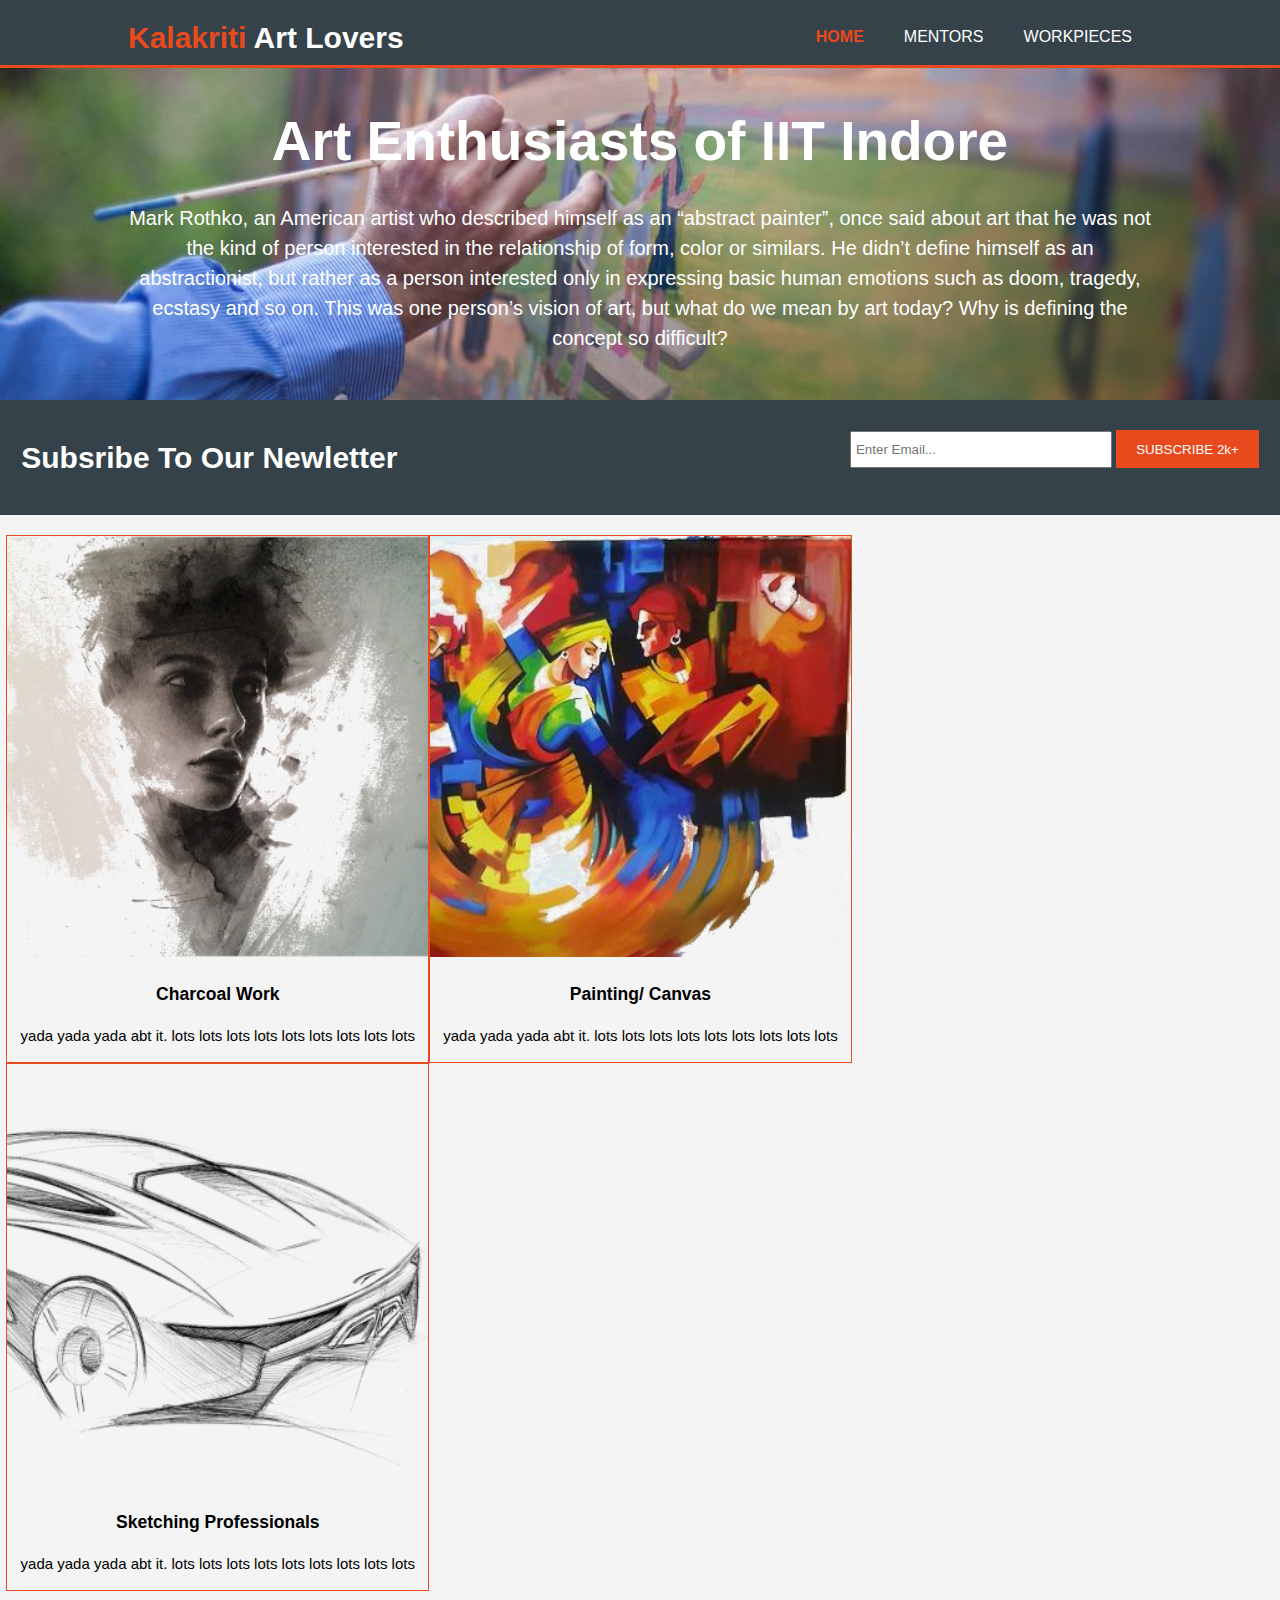
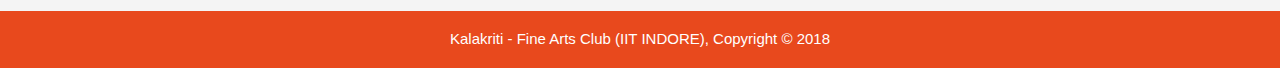
<file: index.html>
<!DOCTYPE html>
<html>
	<head>
		<meta charset = "utf-8">
		<meta name = "viewport" content = "width = device-width">
		<meta name = "description" content="Bunch of Art Enthusiasts!">
		<meta name = "keywords" content="art, artist, artists, sketching, painting, art lovers, enthusiasts, charcoal, oil pastels, watercolor, watercolors">
		<meta name = "author" content="Aditya Gupta">
		<title>Kalakriti Home | Welcome </title>
		<link rel = "stylesheet" href = "./css/stylesheet.css">
		<link href="https://stackpath.bootstrapcdn.com/font-awesome/4.7.0/css/font-awesome.min.css" rel="stylesheet" > <!--font for card-->
	</head>
	<body>
		<header>
			<div class = "container">
				<div id = "branding">
					<h1><span class ="highlight">Kalakriti</span> Art Lovers</h1>
				</div>	
				<nav>
					<ul>
						<li class = "current"><a href="index.html">Home</a></li>
						<li><a href="about.html">Mentors</a></li>
						<li><a href="services.html">Workpieces</a></li>
					</ul>
				</nav>

			</div>
		</header>

		<section id = "showcase">
			<div class = "container">
				<h1>Art Enthusiasts of IIT Indore</h1>	
				<p>Mark Rothko, an American artist who described himself as an “abstract painter”, once said about art that he was not the kind of person interested in the relationship of form, color or similars. He didn’t define himself as an abstractionist, but rather as a person interested only in expressing basic human emotions such as doom, tragedy, ecstasy and so on. This was one person’s vision of art, but what do we mean by art today? Why is defining the concept so difficult? </p>
			</div>	
		</section>

		<section id = "newsletter">
			<div class = "container1">
				<h1> Subsribe To Our Newletter </h1>
				<form> 
					<input type = "email" placeholder="Enter Email...">
					<button type = "submit" class = "button_1">SUBSCRIBE 2k+ </button>
				</form>
			</div>	
		</section>
		<section id = "boxes">
	
			<div class="container1">
				<div class = "box">
					<img src="./img/charcoal3.png">
					<h3>Charcoal Work</h3>
					<p> yada yada yada abt it. lots lots lots lots lots lots lots lots lots</p>
				</div>
	
				<div class = "box">
					<img src="./img/painting41.png">
					<h3>Painting/ Canvas</h3>
					<p> yada yada yada abt it. lots lots lots lots lots lots lots lots lots</p>
				</div>
	
				<div class = "box">
					<img src="./img/sketching1.png">
					<h3>Sketching Professionals</h3>
					<p> yada yada yada abt it. lots lots lots lots lots lots lots lots lots</p>
				</div>

			</div>
		</section>

<!--	<section id = "cardss">
		<div class = "card">
				<div class = "frontCard"> <img src = "./img/tanmay1.jpg"> </div>
				<div class = "backCard"> 
					<div class = "details">
						<h2>Aditya Gupta<br> <span> Senior Designer</span> </h2>
						<div class = "social-icons">
							<a href = "#"> <i class="fa fa-facebook" aria-hidden="true"></i> </a>
							<a href = "#"><i class="fa fa-twitter" aria-hidden="true"></i></a>
							<a href = "#"><i class="fa fa-google-plus" aria-hidden="true"></i></a>
							<a href = "#"><i class="fa fa-linkedin" aria-hidden="true"></i></a>
							<a href = "#"><i class="fa fa-instagram" aria-hidden="true"></i></a>
						
						</div>	
					  </div>
					</div>
				</div>
	</section>	-->				
		<footer>
			<p> Kalakriti - Fine Arts Club (IIT INDORE), Copyright &copy; 2018</p>	
		</footer>	

	</body>
</html>
</file>
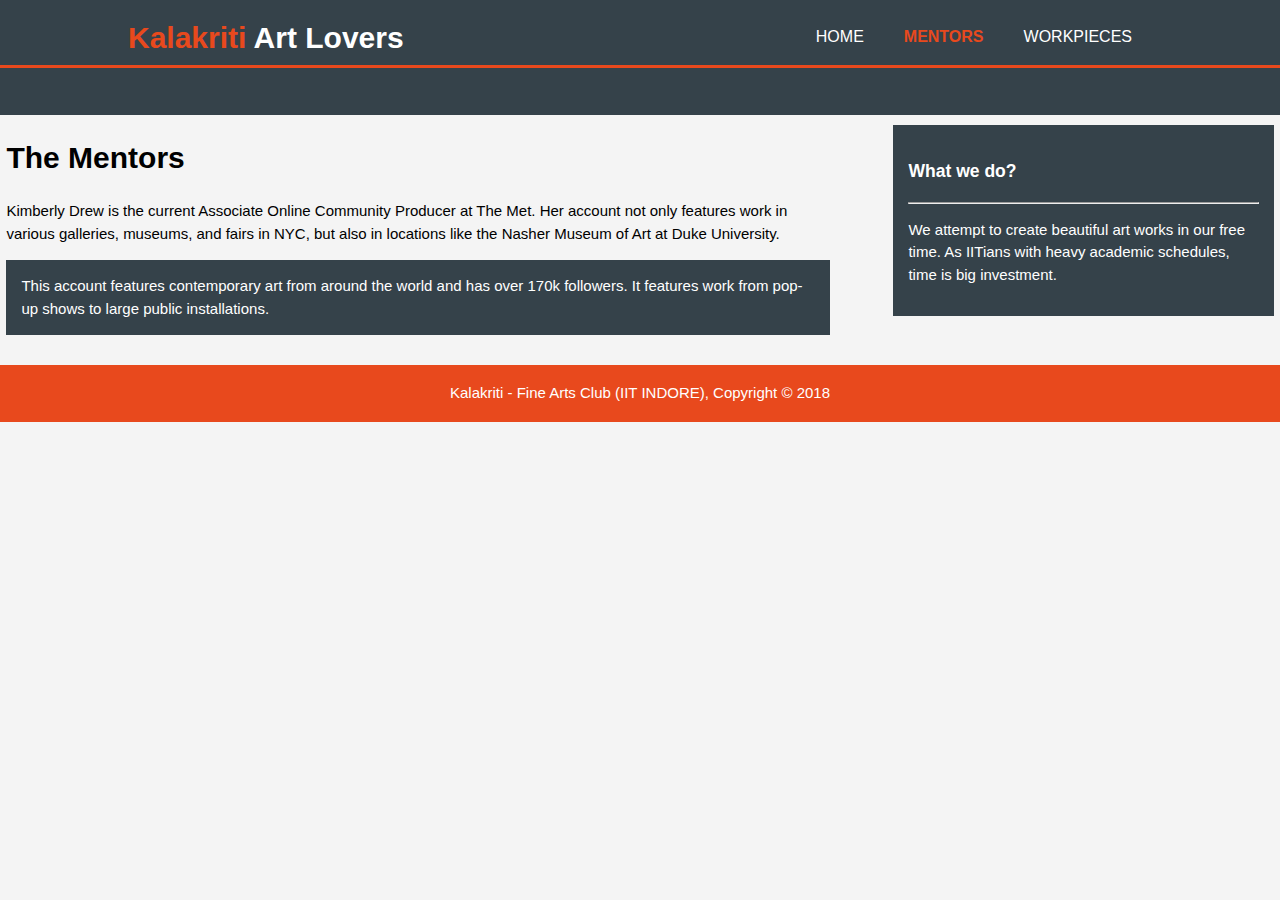
<file: about.html>
<!DOCTYPE html>
<html>
	<head>
		<meta charset = "utf-8">
		<meta name = "viewport" content = "width = device-width">
		<meta name = "description" content="Bunch of Art Enthusiasts!">
		<meta name = "keywords" content="art, artist, artists, sketching, painting, art lovers, enthusiasts, charcoal, oil pastels, watercolor, watercolors">
		<meta name = "author" content="Aditya Gupta">
		<title>Kalakriti Home | MENTORS </title>
		<link rel = "stylesheet" href = "./css/stylesheet.css">
	</head>
	<body>
		<header>
			<div class = "container">
				<div id = "branding">
					<h1><span class ="highlight">Kalakriti</span> Art Lovers</h1>
				</div>	
				<nav>
					<ul>
						<li ><a href="index.html">Home</a></li>
						<li class = "current"><a href="about.html">Mentors</a></li>
						<li><a href="services.html">Workpieces</a></li>
					</ul>
				</nav>

			</div>
		</header>

		<section id = "newsletter">
			<div class = "container1">
				<h1> Subsribe To Our Newletter </h1>
				<form> 
					<input type = "email" placeholder="Enter Email...">
					<button type = "submit" class = "button_1">SUBSCRIBE 2k+ </button>
				</form>
			</div>	
		</section>

		<section id = "main">
	
			<div class="container1">
				<article id = "main-col">
					<h1 class = "page-title">The 	Mentors</h1>
					<p>
					Kimberly Drew is the current Associate Online Community Producer at The Met. Her account not only features work in various galleries, museums, and fairs in NYC, but also in locations like the Nasher Museum of Art at Duke University.
					</p>
					<p class = "dark">

					This account features contemporary art from around the world and has over 170k followers. It features work from pop-up shows to large public installations.	
					</p>	
				</article>

			
			
		

				<aside id ="sidebar">
					<div class = "dark">
					<h3>What we do?</h3>
					<hr>
					<p> We attempt to create beautiful art works in our free time. As IITians with heavy academic schedules, time is big investment.</p>	
					</div>	
				</aside>
			</div>
		</section>
		<footer>
			<p> Kalakriti - Fine Arts Club (IIT INDORE), Copyright &copy; 2018</p>	
		</footer>	

	</body>
</html>
</file>
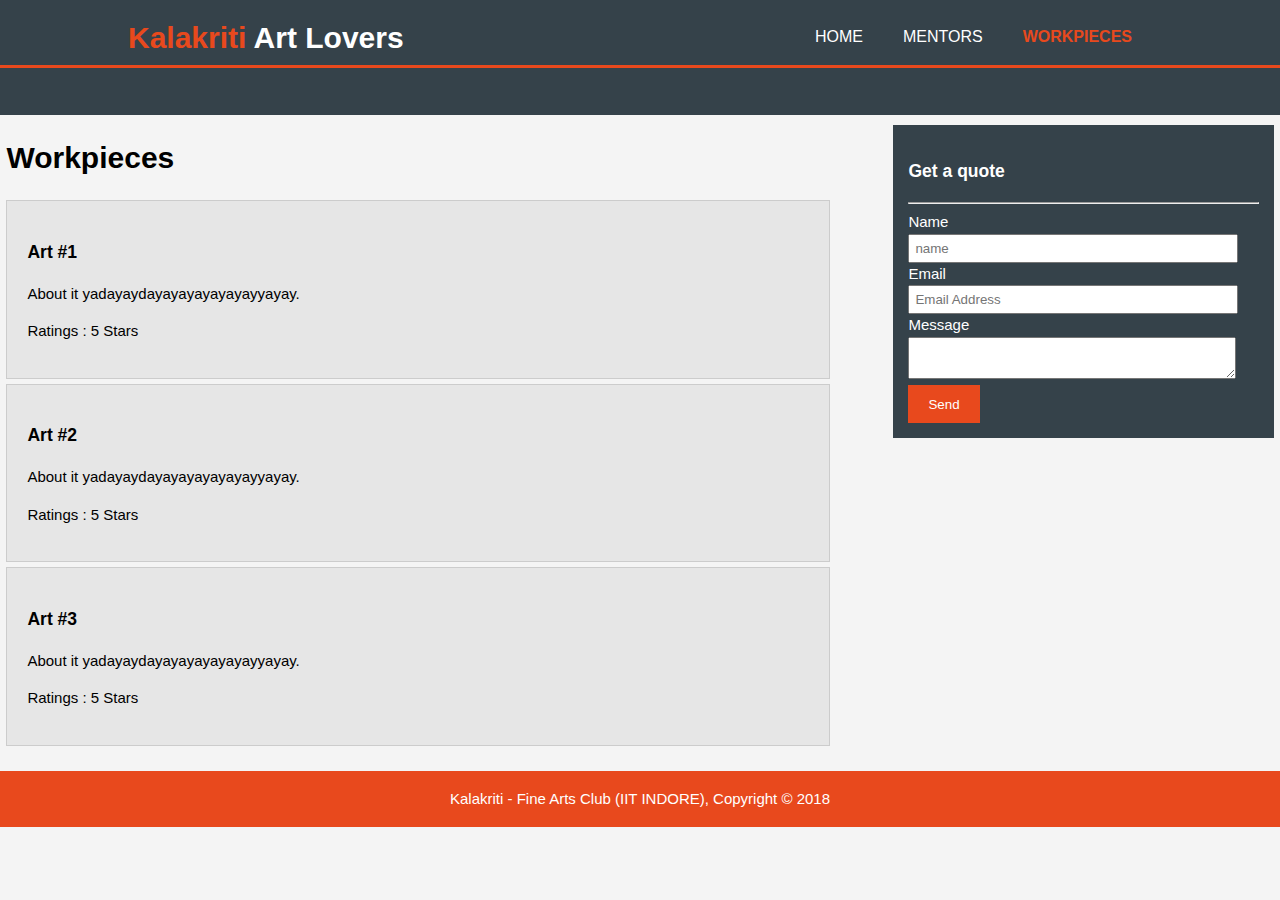
<file: services.html>
<!DOCTYPE html>
<html>
	<head>
		<meta charset = "utf-8">
		<meta name = "viewport" content = "width = device-width">
		<meta name = "description" content="Bunch of Art Enthusiasts!">
		<meta name = "keywords" content="art, artist, artists, sketching, painting, art lovers, enthusiasts, charcoal, oil pastels, watercolor, watercolors">
		<meta name = "author" content="Aditya Gupta">
		<title>Kalakriti Home | ART </title>
		<link rel = "stylesheet" href = "./css/stylesheet.css">
	</head>
	<body>
		<header>
			<div class = "container">
				<div id = "branding">
					<h1><span class ="highlight">Kalakriti</span> Art Lovers</h1>
				</div>	
				<nav>
					<ul>
						<li ><a href="index.html">Home</a></li>
						<li><a href="about.html">Mentors</a></li>
						<li class = "current"><a href="services.html">Workpieces</a></li>
					</ul>
				</nav>

			</div>
		</header>

		<section id = "newsletter">
			<div class = "container1">
				<h1> Subsribe To Our Newletter </h1>
				<form> 
					<input type = "email" placeholder="Enter Email...">
					<button type = "submit" class = "button_1">SUBSCRIBE 2k+ </button>
				</form>
			</div>	
		</section>

		<section id = "main">
	
			<div class="container1">
				<article id = "main-col">
					<h1 class = "page-title">Workpieces</h1>
					<ul id = "services">
						<li> <h3>Art #1</h3>
							<p> About it yadayaydayayayayayayayyayay.</p>
							<p>Ratings : 5 Stars </p>
						</li>
						<li> <h3>Art #2</h3>
							<p> About it yadayaydayayayayayayayyayay.</p>
							<p>Ratings : 5 Stars </p>
						</li>
						<li> <h3>Art #3</h3>
							<p> About it yadayaydayayayayayayayyayay.</p>
							<p>Ratings : 5 Stars </p>
						</li>
					</ul>	
				</article>

			
			
		

				<aside id ="sidebar">
					<div class = "dark">
					<h3>Get a quote </h3>
					<hr>
					 <form class = "quote">
					 	<div>
					 		<label> Name </label> <br>
					 			<input type="text" placeholder="name">
					 	 </div>
					 	<div>
					 		<label> Email </label> <br>
					 			<input type="email" placeholder="Email Address">
					 	 </div>					 
					 	 <div>
					 		<label> Message </label> <br>
					 			<textarea placeholder="Message"> </textarea>
					 	 </div>
					 	 <button class ="button_1" type="submit">Send</button>
					 </form>

					</div>	
				</aside>
			</div>	
			
		</section>
		<footer>
			<p> Kalakriti - Fine Arts Club (IIT INDORE), Copyright &copy; 2018</p>	
		</footer>	

	</body>
</html>
</file>
<file: css/stylesheet.css>
@import url('https://fonts.googleapis.com/css?family=Josefin+Sans:400,700');
/*font-family: 'Josefin Sans', sans-serif;*/
body{

	font : 15px/1.5 Arial, Helvetica, sans-serif ;
	padding: 0;
	margin: 0;
	background-color: #f4f4f4;
}
/*Global*/
.container{
	width: 80%;
	margin :  auto;
	overflow: hidden;
}
.container1{
	width: 99%;
	margin :  auto;
	overflow: hidden;
}
ul{
	margin: 0;
	padding: 0;
}

.button_1{
	height: 38px;
	background: #e8491d;
	border :  0;
	padding-left: 20px;
	padding-right: 20px;
	color: #ffffff;
}

.dark{
	padding: 15px;
	background: #35424a;
	color: #ffffff;
	margin-top: 10px;
	margin-bottom: 10px;	
}

/********BEGIN  CARDSS************/
.card{
/*	background-color: yellow;
	*/position: absolute;
 	font-family: 'Josefin Sans', sans-serif;
	top: 50%;
	left: 50%;
	transform: translate(-50%, -50%);
	width: 300px;
	height: 374px;
	transform-style: preserve-3d;
	perspective: 600px;
	transition: 0.5s; 
}

.card .frontCard{
	position: absolute;
	top: 0;
	left: 0;
	width: 100%;
	height: 100%;
	background: #000;
	backface-visibility: hidden;
	transform: rotateX(0deg);
	transition: 0.5s;
}


.card:hover .frontCard
{
	transform: rotateX(-180deg);
	
}
.card .backCard{
	position: absolute;
	/*top: 0;*/
	left: 0;
	width: 100%;
	height: 100%;
	background: #000;
	backface-visibility: hidden;
	transform: rotateX(180deg);
	transition: 0.5s;
}

.card .backCard:before{/*half-light & half-dark*/
	content: '';
	position: absolute;
	top: 0;
	/*left: -50%;*/
	width: 50%;
	height: 100%;
	background: rgba(255,255,255,0.12);
}

.card:hover .backCard
{
	transform: rotateX(0deg);
	
}

.card .backCard .details
{
	position: absolute;
	top: 50%;
	transform: translateY(-50%);
	left : 0%;
	width: 100%;
	text-align: center;
	padding: 20px;
	box-sizing: border-box;
}	

.card .backCard .details h2
{
	margin: 0;
	padding: 0;
	font-size: 24px;
	color: #fff;
}


.card .backCard .details h2 span
{
	color: #a7a7a7;
	font-size: 16px;
}

.social-icons
{
	padding: 10px 0;
}

.social-icons a{
	display: inline-block;
	width: 36px;
	height: 36px;
	text-align: center;
	background: #262626;
	color: #fff;
	text-decoration: none;
	border-radius: 50%;
	transition: 0.5s;
}

.social-icons a .fa
{
	line-height: 36px;
}


.social-icons a:hover 
{
	background: #e91e63;
}

/*********END CARDSS************/


/*Header*/
header{
	background : #35424a;
	color :  #ffffff;
	padding-top: 15px;
	min-height: 50px;
	border-bottom: #e8491d 3px solid;
	z-index: 10;
	position: fixed;
	width: 100%;
	/*background: url('../img/showcase.JPG') no-repeat center/cover*/;
}	

header a{
	color : #ffffff;
	text-decoration: none;
	text-transform: uppercase;
	font-size: 16px;
}

header li{
	float : left;
	display: inline;
	padding: 0 20px 0 20px;
}

header #branding{
	float: left;

}
header #branding h1{
	margin : 0;
}

header nav{
	float :right;
	margin-top: 10px;
}

header .highlight, header .current a{
	color :  #e8491d;
	font-weight: bold;
}

header a:hover {
	color : #cccccc;
	font-weight: bold;
}


/** SHOWCASE **/
#showcase {
	min-height: 400px;
	background: url('../img/showcase1.JPG') no-repeat center/cover;
	margin : auto;
	text-align: center;
	color: #ffffff;  
	/*position: fixed;*/
	width: 100%;
}

#showcase h1{
	margin-top: 100px;
	font-size: 55px;
	margin-bottom: 10px;
}

#showcase p{
font-size: 20px;
}

/*newsletter*/

#newsletter{
	padding: 15px;
	color: #ffffff;
	background: #35424a;
	position: relative;
}

#newsletter h1{
	float: left;
}

#newsletter form {
	float: right;
	margin-top: 15px;

}

#newsletter input[type = "email"]{
	padding: 4px;
	height : 25px;
	width :  250px;
}


/*BOXES*/
#boxes{
	margin-top: 20px;
	
}

#boxes .box{
	float: left;
	text-align: center;
	align-content: center;
	overflow: hidden;
	width: 33.20%;
	padding: 0px;
	margin : 0px; 
	border: #e8491d 1px solid;
}

#boxes .box img{
	width : 100%;
	height: 100%;
}

/*sidebar*/
aside#sidebar{
	float: right;
	width: 30%;
	margin-top: 0px;
}

aside#sidebar .quote input, aside#sidebar .quote textarea{
	width: 90%; 
	padding :  5px;    
} 

/*main-col*/
article#main-col {
	float: left;
	width: 65%;
}

/*services*/

ul#services li{
	list-style: none;
	padding :  20px;
	border: #cccccc solid 1px;
	margin-bottom: 5px;
	background: #e6e6e6;
}


/*FOOTER*/
footer{
	padding: 2px;
	margin-top: 20px;
	color: #ffffff;
	background-color: #e8491d;
	text-align: center;

}

/*media queries*/
@media(max-width: 768px){
	header #branding, 
	header nav,
	header nav li,
	#newsletter h1,
	#newsletter form, 
	#boxes .box	,
	article#main-col,
	aside#sidebar{
		float: none;
		
		text-align: center;
		width: 100%;
	}

	header{
		padding-bottom: 20px;
	}

	#showcase h1{
		margin-top: 40px;
	}


#newsletter button, .quote button{
	display: block;
	width: 100%;
}
#newsletter form input [type = "email"], .quote input, .quote textarea{
	width: 100%;
	margin-bottom: 5px;
}
#cardss {
	margin: 0;
	padding : 0;
}
</file>
